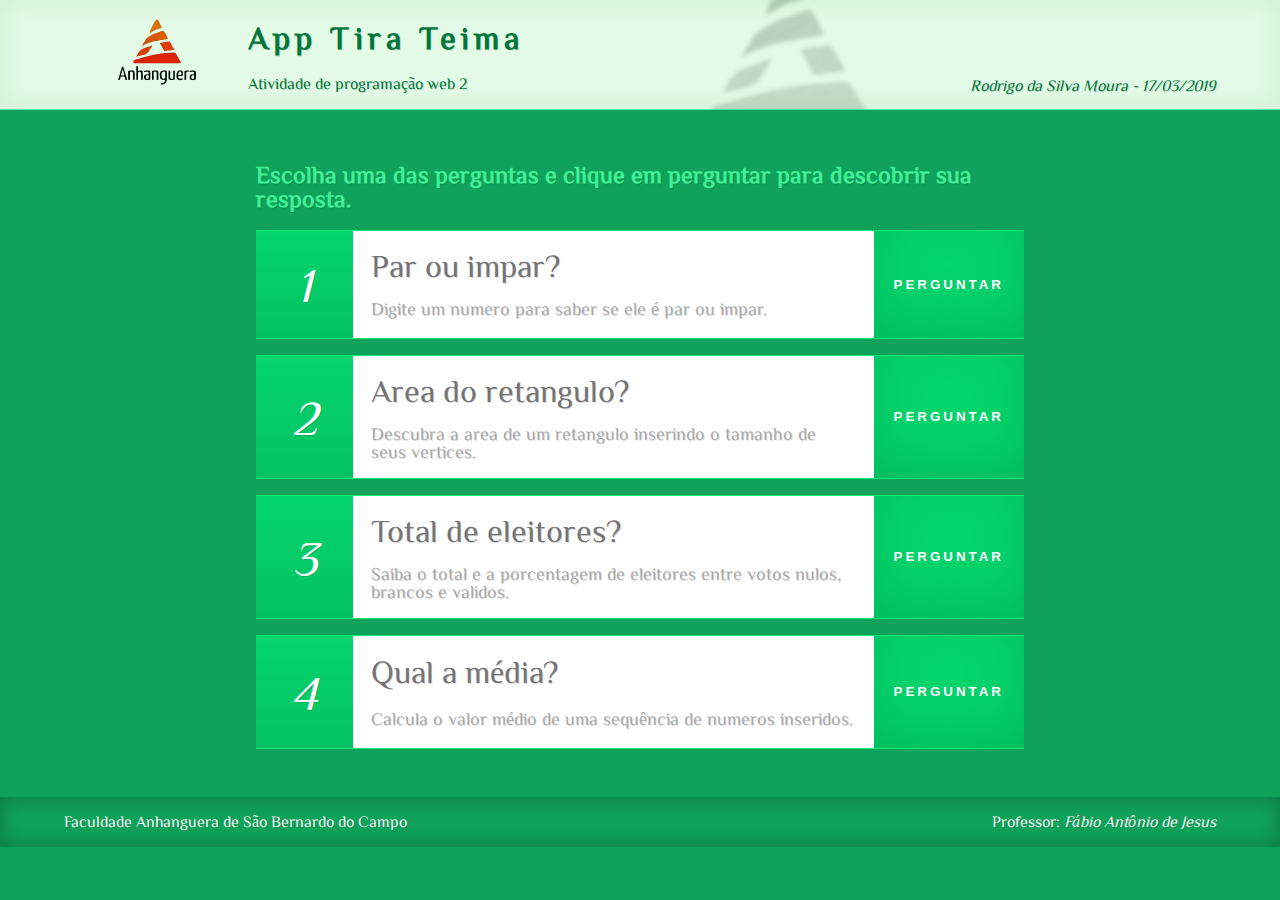
<file: index.html>
<!DOCTYPE html>
<html lang="pt-br">
<head>
    <meta charset="UTF-8">
    <meta name="viewport" content="width=device-width, initial-scale=1.0">
    <meta http-equiv="X-UA-Compatible" content="ie=edge">
    <link rel="stylesheet" href="style.css">
    <link href="https://fonts.googleapis.com/css?family=ZCOOL+XiaoWei" rel="stylesheet">
    <title>App Tira Teima</title>
</head>
<body>
    <header>
        <div class="div-header">
            <div class="div-logo">
                    <figure>
                        <img src="./Logo.png" alt="Logo">
                    </figure>   
            </div>
            <div class="titulo">
                <h1>App Tira Teima</h1>
                <p>Atividade de programação web 2</p>
            </div>
            <i class="autor"><p class="">Rodrigo da Silva Moura - 17/03/2019</p></i>
        </div>
    </header>
    <main>
        
        <nav>
            <h2>Escolha uma das perguntas e clique em perguntar para descobrir sua resposta.</h2>
            <div class="div-exercicio">
                <div class="numero">
                    <span>
                        
                            1
                        
                    </span>
                </div>
                <div class="pergunta">
                    <p><a href="./exercicio1.html">Par ou impar?</a></p>
                    <p>Digite um numero para saber se ele é par ou impar.</p>
                </div>
                <div class="div-botao">
                    <button type="button" onclick="window.location.href='./exercicio1.html'" class="btn">Perguntar</button>
                </div>
            </div>
            <div class="div-exercicio">
                <div class="numero">
                    <span>
                        
                            2
                        
                    </span>
                </div>
                <div class="pergunta">
                    <p><a href="./exercicio2.html">Area do retangulo?</a></p>
                    <p>Descubra a area de um retangulo inserindo o tamanho de seus vertices.</p>
                </div>
                <div class="div-botao">
                    <button type="button" onclick="window.location.href='./exercicio2.html'" class="btn">Perguntar</button>
                </div>
            </div>
            <div class="div-exercicio">
                <div class="numero">
                    <span>
                        
                            3
                        
                    </span>
                </div>
                <div class="pergunta">
                    <p><a href="./exercicio3.html">Total de eleitores?</a></p>
                    <p>Saiba o total e a porcentagem de eleitores entre votos nulos, brancos e validos.</p>
                </div>
                <div class="div-botao">
                    <button type="button" onclick="window.location.href='./exercicio3.html'" class="btn">Perguntar</button>
                </div>
            </div>
            <div class="div-exercicio">
                <div class="numero">
                    <span>
                        
                            4
                        
                    </span>
                </div>
                <div class="pergunta">
                    <p><a href="./exercicio4.html">Qual a média?</a></p>
                    <p>Calcula o valor médio de uma sequência de numeros inseridos.</p>
                </div>
                <div class="div-botao">
                    <button type="button" onclick="window.location.href='./exercicio4.html'" class="btn">Perguntar</button>
                </div>
            </div>
        </nav>
    </main>
    <footer>
        <div class="div-footer">
            <div>
                <p>Faculdade Anhanguera de São Bernardo do Campo</p>
            </div>
            <div class="div-autores">
                <div class="div-professor">
                    <p>Professor: <i>Fábio Antônio de Jesus</i></p>
                </div>
                <div class="div-autor">
                    <p><i>Rodrigo da Silva Moura - 17/03/2019</i></p>
                </div>
            </div>
        </div>
    </footer>
</body>
</html>
</file>
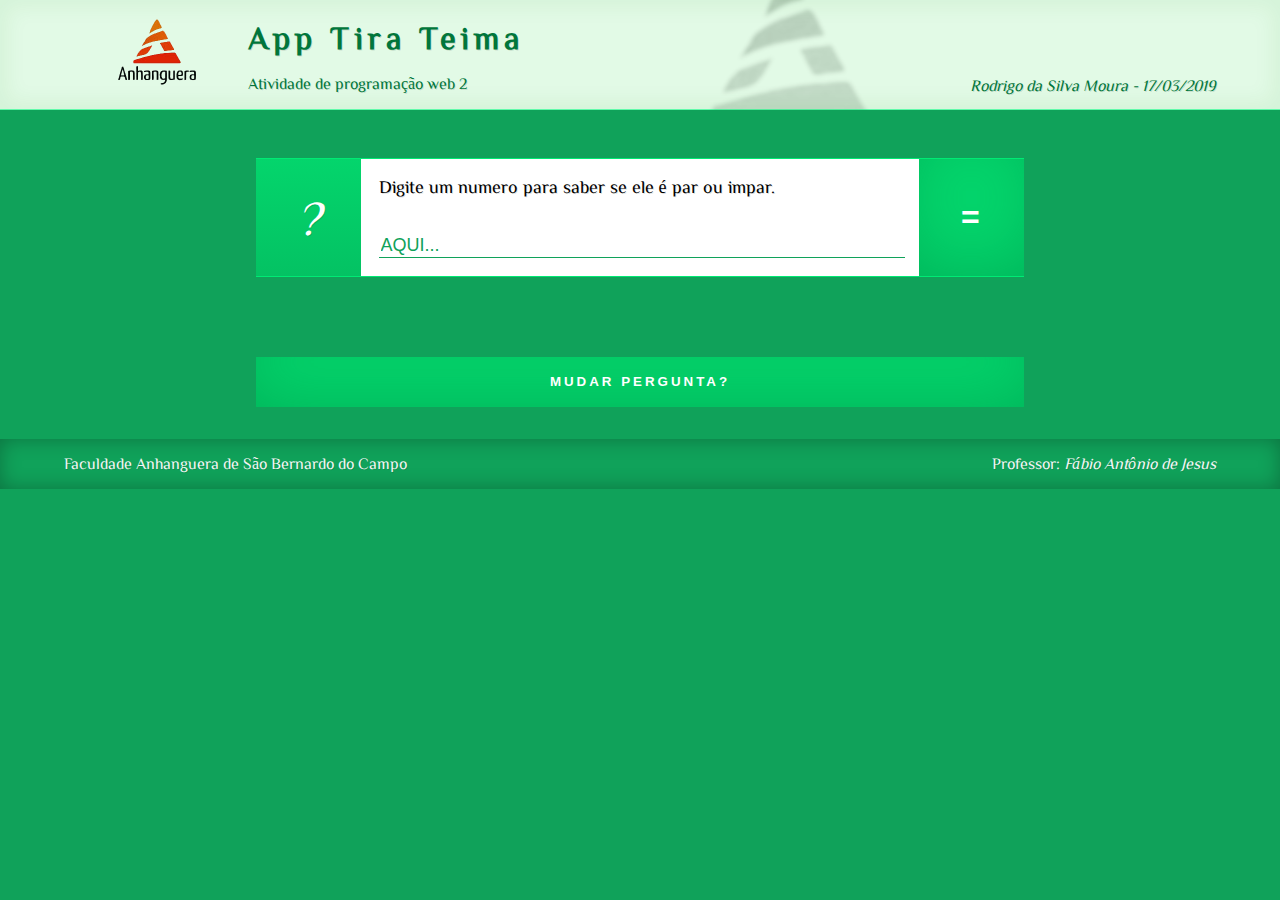
<file: exercicio1.html>
<!DOCTYPE html>
<html lang="pt-br">
<head>
    <meta charset="UTF-8">
    <meta name="viewport" content="width=device-width, initial-scale=1.0">
    <meta http-equiv="X-UA-Compatible" content="ie=edge">
    <link rel="stylesheet" href="style.css">
    <link href="https://fonts.googleapis.com/css?family=ZCOOL+XiaoWei" rel="stylesheet">
    <title>App Tira Teima</title>
</head>
<body>
    <header>
        <div class="div-header">
            <div class="div-logo">
                    <figure>
                        <a href="./index.html"><img src="./Logo.png" alt="Logo"></a>
                    </figure>   
            </div>
            <div class="titulo">
                <h1>App Tira Teima</h1>
                <p>Atividade de programação web 2</p>
            </div>
            <i class="autor"><p class="">Rodrigo da Silva Moura - 17/03/2019</p></i>
        </div>
    </header>
    <main>
        
        <section>
            
            <div class="div-exercicio">
                <div class="numero">
                    <span>
                        ?
                    </span>
                </div>
                <div class="pergunta">                    
                    <p>Digite um numero para saber se ele é par ou impar.</p>
                    <input type="number" name="numero" placeholder="AQUI..." class="input"/>
                </div>
                <div class="div-botao">
                    <button type="button" onclick="window.location.href='./resposta1.html'" class="btn-igual">=</button>
                </div>
            </div>
        </section>
        <section class="botao-voltar">
            <div class="div-botao">
               <button type="button" onclick="window.location.href='./index.html'" class="btn">Mudar pergunta?</button>
            </div>
        </section>
    </main>
    <footer>
        <div class="div-footer">
            <div>
                <p>Faculdade Anhanguera de São Bernardo do Campo</p>
            </div>
            <div class="div-autores">
                <div class="div-professor">
                    <p>Professor: <i>Fábio Antônio de Jesus</i></p>
                </div>
                <div class="div-autor">
                    <p><i>Rodrigo da Silva Moura - 17/03/2019</i></p>
                </div>
            </div>
        </div>
    </footer>
</body>
</html>
</file>
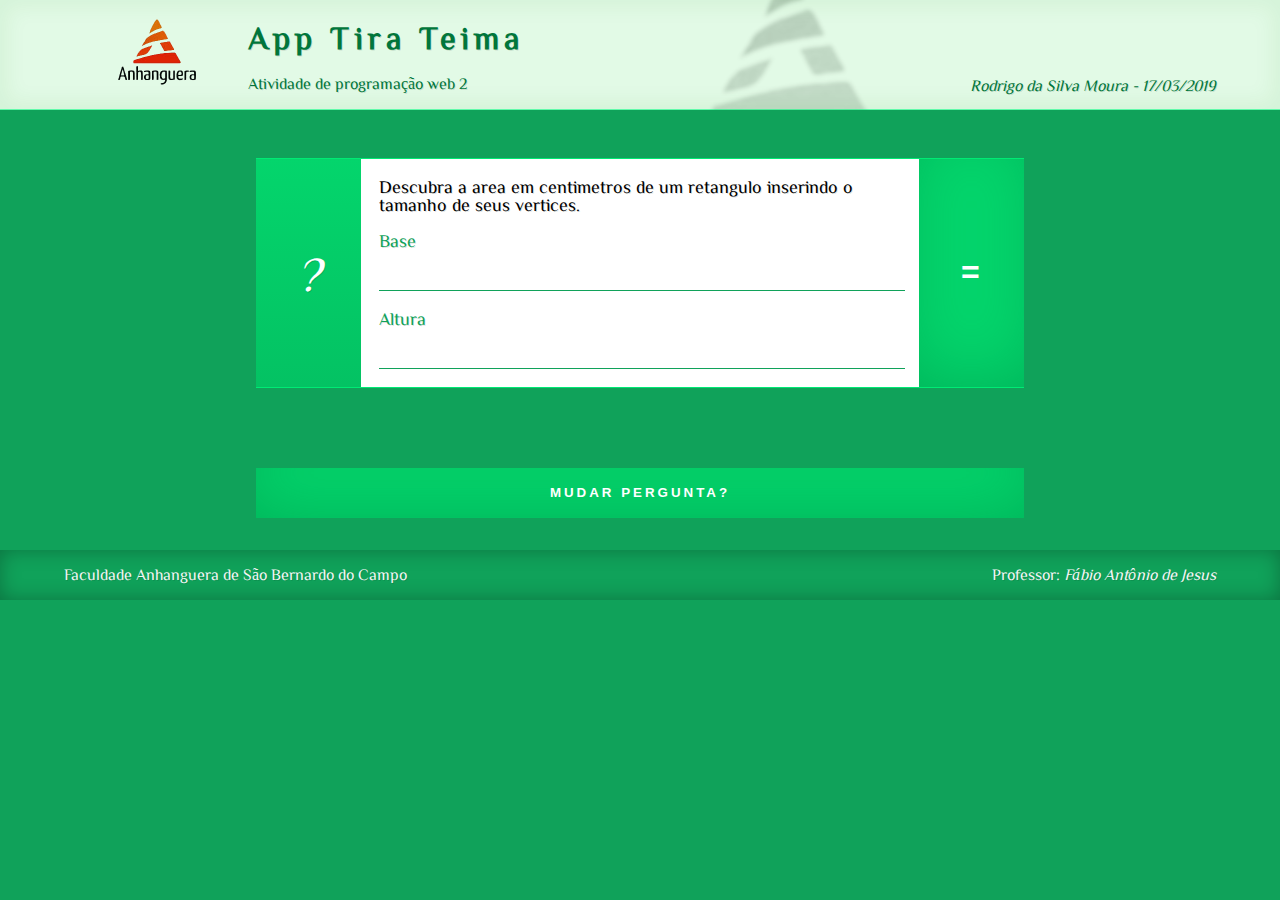
<file: exercicio2.html>
<!DOCTYPE html>
<html lang="pt-br">
<head>
    <meta charset="UTF-8">
    <meta name="viewport" content="width=device-width, initial-scale=1.0">
    <meta http-equiv="X-UA-Compatible" content="ie=edge">
    <link rel="stylesheet" href="style.css">
    <link href="https://fonts.googleapis.com/css?family=ZCOOL+XiaoWei" rel="stylesheet">
    <title>App Tira Teima</title>
</head>
<body>
    <header>
        <div class="div-header">
            <div class="div-logo">
                    <figure>
                        <a href="./index.html"><img src="./Logo.png" alt="Logo"></a>
                    </figure>   
            </div>
            <div class="titulo">
                <h1>App Tira Teima</h1>
                <p>Atividade de programação web 2</p>
            </div>
            <i class="autor"><p class="">Rodrigo da Silva Moura - 17/03/2019</p></i>
        </div>
    </header>
    <main>
        
        <section>
            
            <div class="div-exercicio">
                <div class="numero">
                    <span>
                        ?
                    </span>
                </div>
                <div class="pergunta">                    
                    <p>Descubra a area em centimetros de um retangulo inserindo o tamanho de seus vertices.</p>
                    <label for="base">Base</label>
                    <input type="number" name="base" class="input"/>
                    <label for="altura">Altura</label>
                    <input type="number" name="altura"  class="input"/>
                </div>
                <div class="div-botao">
                    <button type="button" onclick="window.location.href='./resposta2.html'" class="btn-igual">=</button>
                </div>
            </div>
        </section>
        <section class="botao-voltar">
            <div class="div-botao">
               <button type="button" onclick="window.location.href='./index.html'" class="btn">Mudar pergunta?</button>
            </div>
        </section>
    </main>
    <footer>
        <div class="div-footer">
            <div>
                <p>Faculdade Anhanguera de São Bernardo do Campo</p>
            </div>
            <div class="div-autores">
                <div class="div-professor">
                    <p>Professor: <i>Fábio Antônio de Jesus</i></p>
                </div>
                <div class="div-autor">
                    <p><i>Rodrigo da Silva Moura - 17/03/2019</i></p>
                </div>
            </div>
        </div>
    </footer>
</body>
</html>
</file>
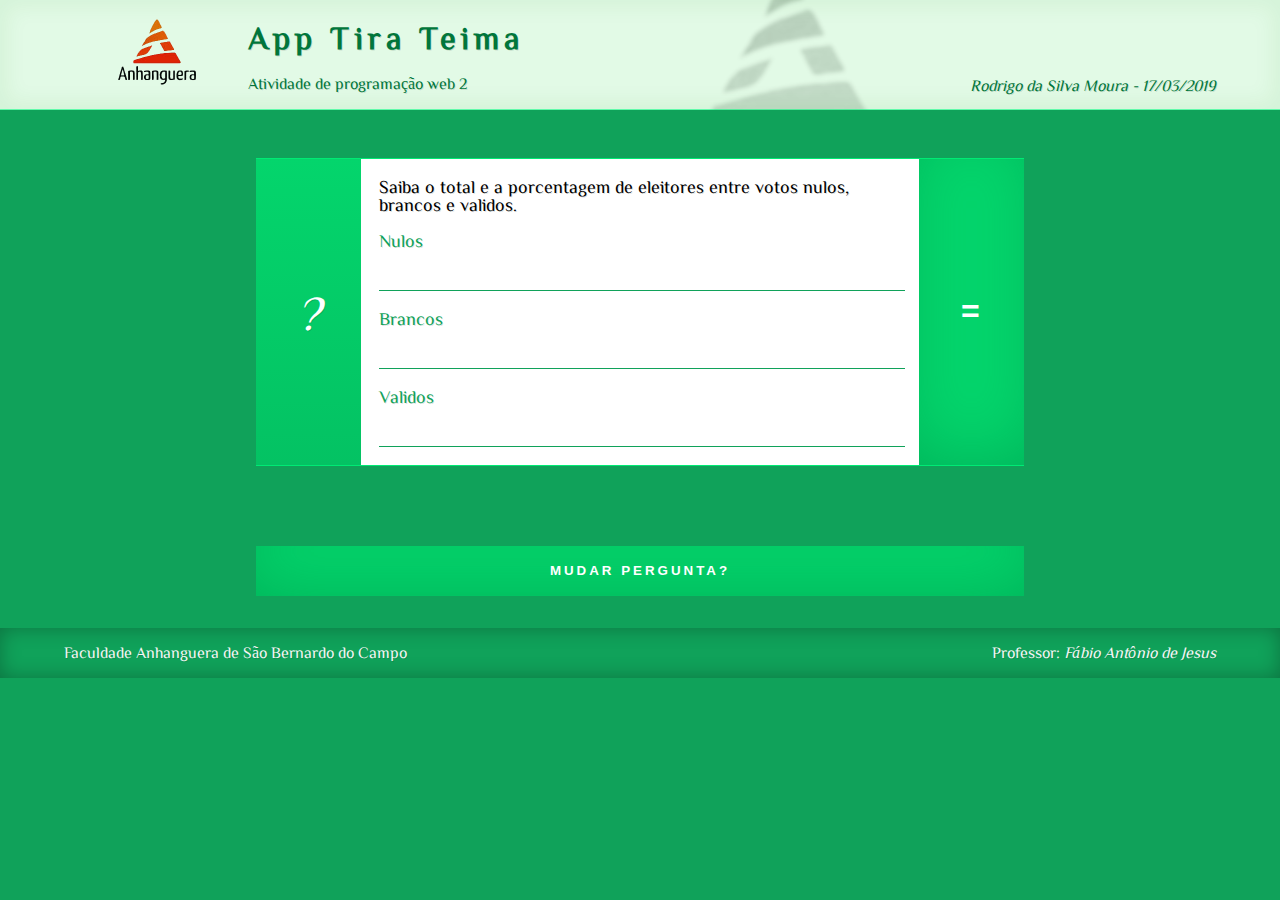
<file: exercicio3.html>
<!DOCTYPE html>
<html lang="pt-br">
<head>
    <meta charset="UTF-8">
    <meta name="viewport" content="width=device-width, initial-scale=1.0">
    <meta http-equiv="X-UA-Compatible" content="ie=edge">
    <link rel="stylesheet" href="style.css">
    <link href="https://fonts.googleapis.com/css?family=ZCOOL+XiaoWei" rel="stylesheet">
    <title>App Tira Teima</title>
</head>
<body>
    <header>
        <div class="div-header">
            <div class="div-logo">
                    <figure>
                        <a href="./index.html"><img src="./Logo.png" alt="Logo"></a>
                    </figure>   
            </div>
            <div class="titulo">
                <h1>App Tira Teima</h1>
                <p>Atividade de programação web 2</p>
            </div>
            <i class="autor"><p class="">Rodrigo da Silva Moura - 17/03/2019</p></i>
        </div>
    </header>
    <main>
        
        <section>
            
            <div class="div-exercicio">
                <div class="numero">
                    <span>
                        ?
                    </span>
                </div>
                <div class="pergunta">                    
                    <p>Saiba o total e a porcentagem de eleitores entre votos nulos, brancos e validos.</p>
                    <label for="nulos">Nulos</label>
                    <input type="number" name="nulos" class="input"/>
                    <label for="brancos">Brancos</label>
                    <input type="number" name="brancos"  class="input"/>
                    <label for="validos">Validos</label>
                    <input type="number" name="validos"  class="input"/>
                </div>
                <div class="div-botao">
                    <button type="button" onclick="window.location.href='./resposta3.html'"  class="btn-igual">=</button>
                </div>
            </div>
        </section>
        <section class="botao-voltar">
            <div class="div-botao">
               <button type="button" onclick="window.location.href='./index.html'" class="btn">Mudar pergunta?</button>
            </div>
        </section>
    </main>
    <footer>
        <div class="div-footer">
            <div>
                <p>Faculdade Anhanguera de São Bernardo do Campo</p>
            </div>
            <div class="div-autores">
                <div class="div-professor">
                    <p>Professor: <i>Fábio Antônio de Jesus</i></p>
                </div>
                <div class="div-autor">
                    <p><i>Rodrigo da Silva Moura - 17/03/2019</i></p>
                </div>
            </div>
        </div>
    </footer>
</body>
</file>
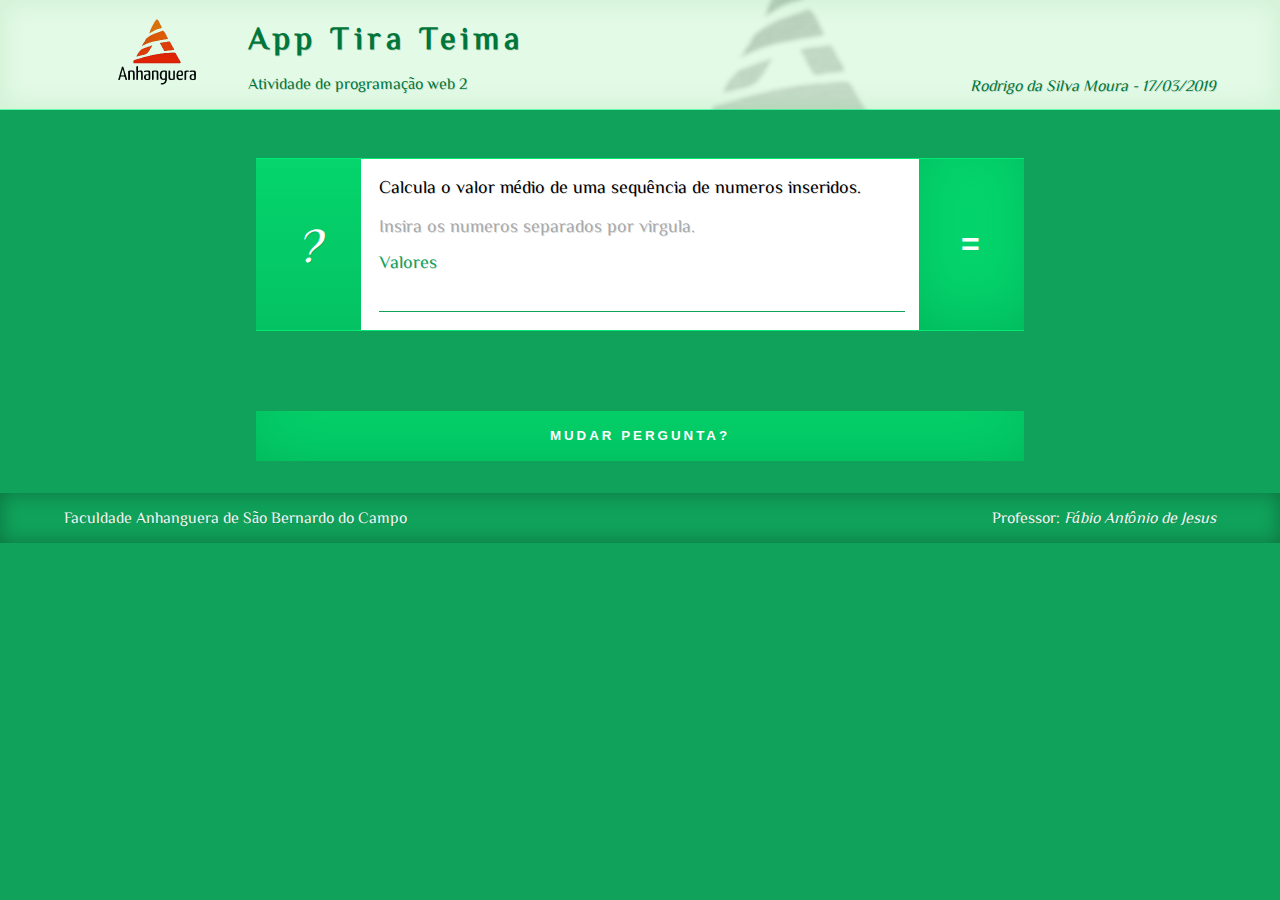
<file: exercicio4.html>
<!DOCTYPE html>
<html lang="pt-br">
<head>
    <meta charset="UTF-8">
    <meta name="viewport" content="width=device-width, initial-scale=1.0">
    <meta http-equiv="X-UA-Compatible" content="ie=edge">
    <link rel="stylesheet" href="style.css">
    <link href="https://fonts.googleapis.com/css?family=ZCOOL+XiaoWei" rel="stylesheet">
    <title>App Tira Teima</title>
</head>
<body>
    <header>
        <div class="div-header">
            <div class="div-logo">
                    <figure>
                        <a href="./index.html"><img src="./Logo.png" alt="Logo"></a>
                    </figure>   
            </div>
            <div class="titulo">
                <h1>App Tira Teima</h1>
                <p>Atividade de programação web 2</p>
            </div>
            <i class="autor"><p class="">Rodrigo da Silva Moura - 17/03/2019</p></i>
        </div>
    </header>
    <main>
        
        <section>
            
            <div class="div-exercicio">
                <div class="numero">
                    <span>
                        ?
                    </span>
                </div>
                <div class="pergunta">                    
                    <p>Calcula o valor médio de uma sequência de numeros inseridos.</p>
                    <p>Insira os numeros separados por virgula.</p>
                    <label for="valores">Valores</label>
                    <input type="number" name="valores" class="input"/>
                </div>
                <div class="div-botao">
                    <button type="button" onclick="window.location.href='./resposta4.html'" class="btn-igual">=</button>
                </div>
            </div>
        </section>
        <section class="botao-voltar">
            <div class="div-botao">
               <button type="button" onclick="window.location.href='./index.html'" class="btn">Mudar pergunta?</button>
            </div>
        </section>
    </main>
    <footer>
        <div class="div-footer">
            <div>
                <p>Faculdade Anhanguera de São Bernardo do Campo</p>
            </div>
            <div class="div-autores">
                <div class="div-professor">
                    <p>Professor: <i>Fábio Antônio de Jesus</i></p>
                </div>
                <div class="div-autor">
                    <p><i>Rodrigo da Silva Moura - 17/03/2019</i></p>
                </div>
            </div>
        </div>
    </footer>
</body>
</html>
</file>
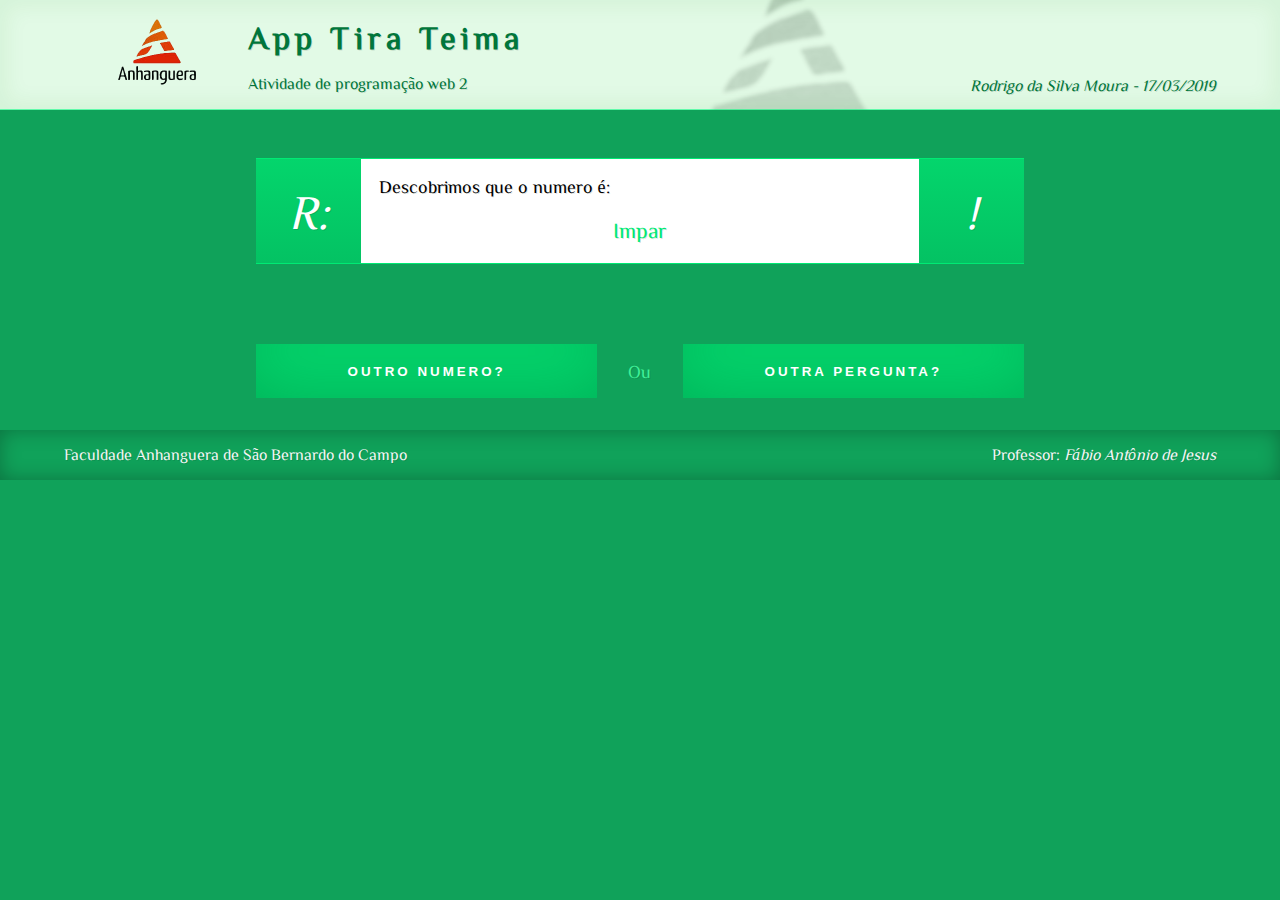
<file: resposta1.html>
<!DOCTYPE html>
<html lang="pt-br">
<head>
    <meta charset="UTF-8">
    <meta name="viewport" content="width=device-width, initial-scale=1.0">
    <meta http-equiv="X-UA-Compatible" content="ie=edge">
    <link rel="stylesheet" href="style.css">
    <link href="https://fonts.googleapis.com/css?family=ZCOOL+XiaoWei" rel="stylesheet">
    <title>App Tira Teima</title>
</head>
<body>
    <header>
        <div class="div-header">
            <div class="div-logo">
                    <figure>
                        <a href="./index.html"><img src="./Logo.png" alt="Logo"></a>
                    </figure>   
            </div>
            <div class="titulo">
                <h1>App Tira Teima</h1>
                <p>Atividade de programação web 2</p>
            </div>
            <i class="autor"><p class="">Rodrigo da Silva Moura - 17/03/2019</p></i>
        </div>
    </header>
    <main>
        
        <section>
            
            <div class="div-exercicio">
                <div class="numero">
                    <span class="exclamacao">
                        R:
                    </span>
                </div>
                <div class="resposta">                    
                    <p>Descobrimos que o numero é:</p>
                    <p>Impar</p>
                </div>
                <div class="numero">
                    <span class="exclamacao">
                        !
                    </span>
                </div>
            </div>
        </section>
        <section class="botoes-finais">
            <div class="div-botao">
               <button type="button" onclick="window.location.href='./exercicio1.html'" class="btn">Outro numero?</button>
            </div>
            <p>Ou</p>
            <div class="div-botao">
               <button type="button" onclick="window.location.href='./index.html'" class="btn">Outra pergunta?</button>
            </div>
        </section>
    </main>
    <footer>
        <div class="div-footer">
            <div>
                <p>Faculdade Anhanguera de São Bernardo do Campo</p>
            </div>
            <div class="div-autores">
                <div class="div-professor">
                    <p>Professor: <i>Fábio Antônio de Jesus</i></p>
                </div>
                <div class="div-autor">
                    <p><i>Rodrigo da Silva Moura - 17/03/2019</i></p>
                </div>
            </div>
        </div>
    </footer>
</body>
</html>
</file>
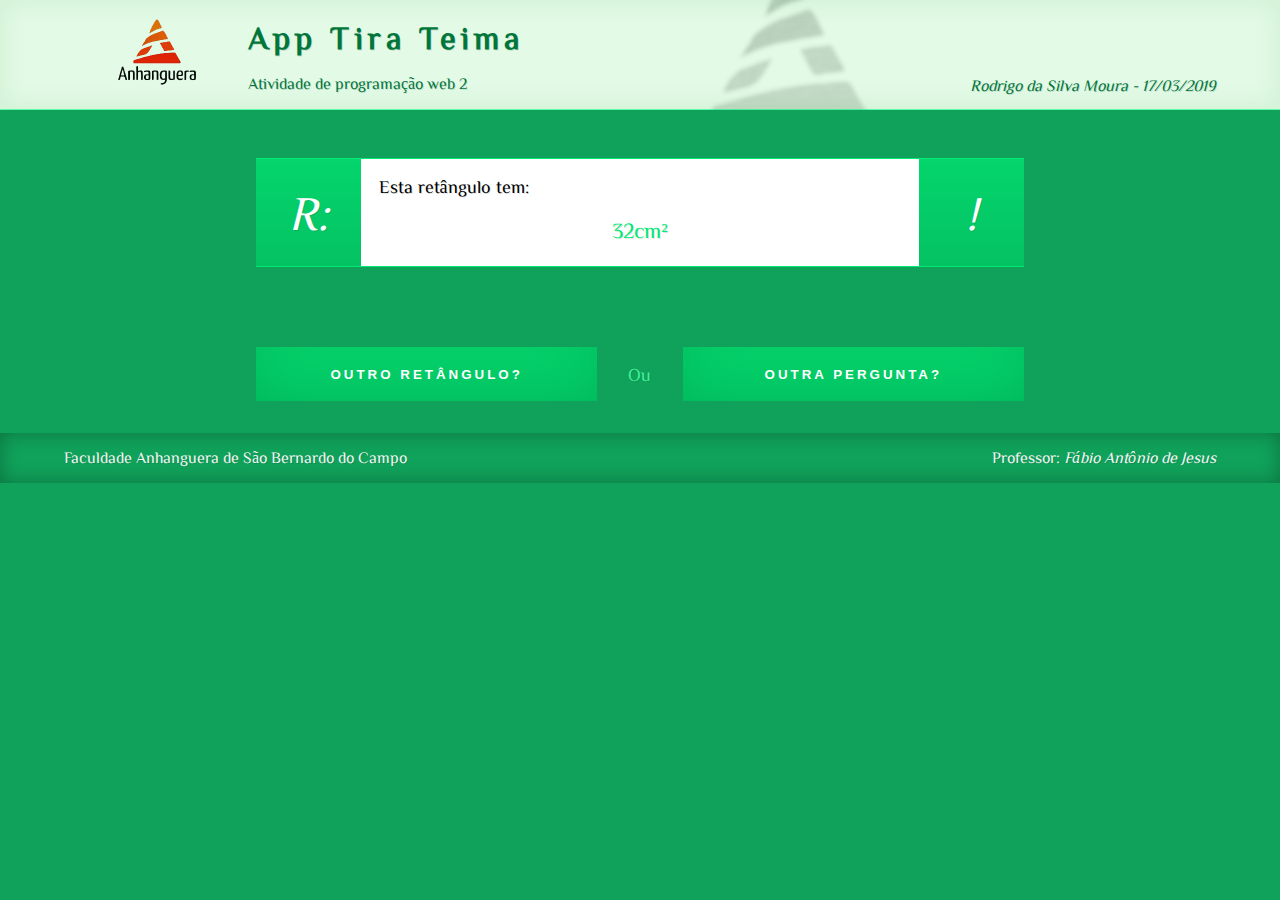
<file: resposta2.html>
<!DOCTYPE html>
<html lang="pt-br">
<head>
    <meta charset="UTF-8">
    <meta name="viewport" content="width=device-width, initial-scale=1.0">
    <meta http-equiv="X-UA-Compatible" content="ie=edge">
    <link rel="stylesheet" href="style.css">
    <link href="https://fonts.googleapis.com/css?family=ZCOOL+XiaoWei" rel="stylesheet">
    <title>App Tira Teima</title>
</head>
<body>
    <header>
        <div class="div-header">
            <div class="div-logo">
                    <figure>
                        <a href="./index.html"><img src="./Logo.png" alt="Logo"></a>
                    </figure>   
            </div>
            <div class="titulo">
                <h1>App Tira Teima</h1>
                <p>Atividade de programação web 2</p>
            </div>
            <i class="autor"><p class="">Rodrigo da Silva Moura - 17/03/2019</p></i>
        </div>
    </header>
    <main>
        
        <section>
            
            <div class="div-exercicio">
                <div class="numero">
                    <span class="exclamacao">
                        R:
                    </span>
                </div>
                <div class="resposta">                    
                    <p>Esta retângulo tem:</p>
                    <p>32cm²</p>
                </div>
                <div class="numero">
                    <span class="exclamacao">
                        !
                    </span>
                </div>
            </div>
        </section>
        <section class="botoes-finais">
            <div class="div-botao">
               <button type="button" onclick="window.location.href='./exercicio2.html'" class="btn">Outro retângulo?</button>
            </div>
            <p>Ou</p>
            <div class="div-botao">
               <button type="button" onclick="window.location.href='./index.html'" class="btn">Outra pergunta?</button>
            </div>
        </section>
    </main>
    <footer>
        <div class="div-footer">
            <div>
                <p>Faculdade Anhanguera de São Bernardo do Campo</p>
            </div>
            <div class="div-autores">
                <div class="div-professor">
                    <p>Professor: <i>Fábio Antônio de Jesus</i></p>
                </div>
                <div class="div-autor">
                    <p><i>Rodrigo da Silva Moura - 17/03/2019</i></p>
                </div>
            </div>
        </div>
    </footer>
</body>
</html>
</file>
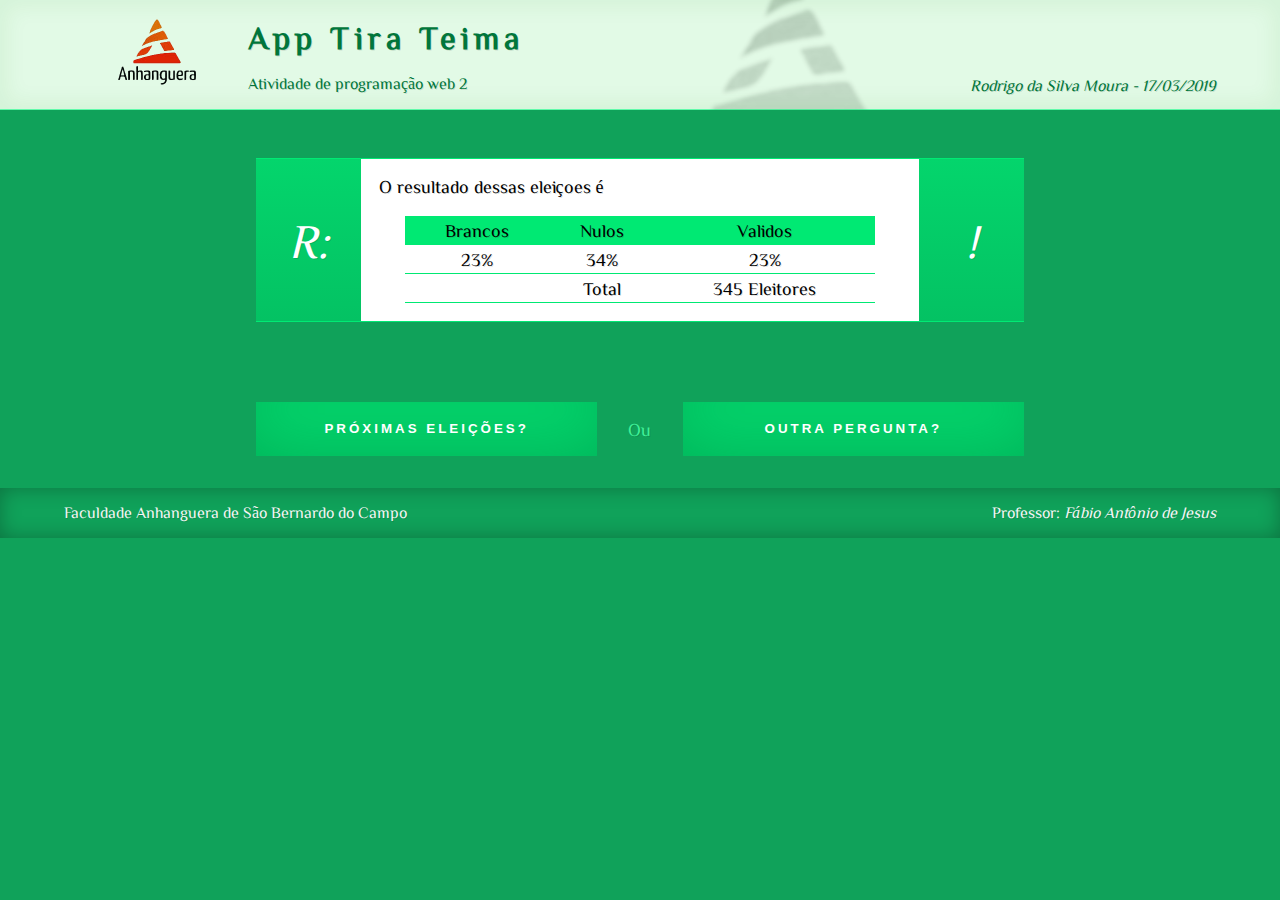
<file: resposta3.html>
<!DOCTYPE html>
<html lang="pt-br">
<head>
    <meta charset="UTF-8">
    <meta name="viewport" content="width=device-width, initial-scale=1.0">
    <meta http-equiv="X-UA-Compatible" content="ie=edge">
    <link rel="stylesheet" href="style.css">
    <link href="https://fonts.googleapis.com/css?family=ZCOOL+XiaoWei" rel="stylesheet">
    <title>App Tira Teima</title>
</head>
<body>
    <header>
        <div class="div-header">
            <div class="div-logo">
                    <figure>
                        <a href="./index.html"><img src="./Logo.png" alt="Logo"></a>
                    </figure>   
            </div>
            <div class="titulo">
                <h1>App Tira Teima</h1>
                <p>Atividade de programação web 2</p>
            </div>
            <i class="autor"><p class="">Rodrigo da Silva Moura - 17/03/2019</p></i>
        </div>
    </header>
    <main>
        
        <section>
            
            <div class="div-exercicio">
                <div class="numero">
                    <span class="exclamacao">
                        R:
                    </span>
                </div>
                <div class="resposta">
                    <p>O resultado dessas eleiçoes é</p>
                    <table class="table">
                        <thead>
                            <tr>
                                <td>Brancos</td>
                                <td>Nulos</td>
                                <td>Validos</td>
                            </tr>
                        </thead>
                        <tbody>
                            <tr>
                                <td>23%</td>
                                <td>34%</td>
                                <td>23%</td>
                            </tr>
                        </tbody>
                        <tfoot>
                            <tr>
                                <td></td>
                                <td>Total</td>
                                <td>345 Eleitores</td>
                            </tr>
                        </tfoot>
                    </table>
                </div>
                <div class="numero">
                    <span class="exclamacao">
                        !
                    </span>
                </div>
            </div>
        </section>
        <section class="botoes-finais">
            <div class="div-botao">
               <button type="button" onclick="window.location.href='./exercicio3.html'" class="btn">Próximas eleições?</button>
            </div>
            <p>Ou</p>
            <div class="div-botao">
               <button type="button" onclick="window.location.href='./index.html'" class="btn">Outra pergunta?</button>
            </div>
        </section>
    </main>
    <footer>
        <div class="div-footer">
            <div>
                <p>Faculdade Anhanguera de São Bernardo do Campo</p>
            </div>
            <div class="div-autores">
                <div class="div-professor">
                    <p>Professor: <i>Fábio Antônio de Jesus</i></p>
                </div>
                <div class="div-autor">
                    <p><i>Rodrigo da Silva Moura - 17/03/2019</i></p>
                </div>
            </div>
        </div>
    </footer>
</body>
</html>
</file>
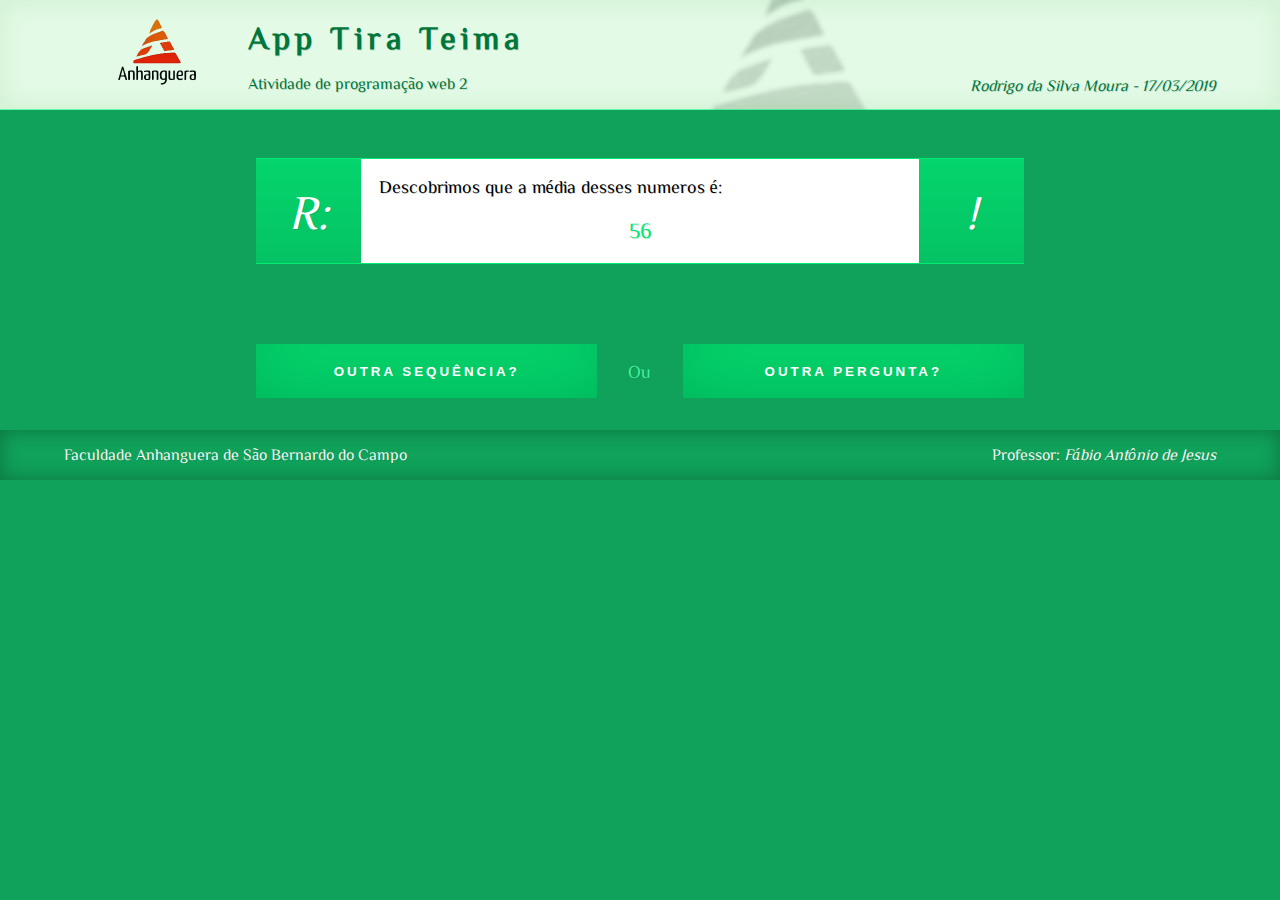
<file: resposta4.html>
<!DOCTYPE html>
<html lang="pt-br">
<head>
    <meta charset="UTF-8">
    <meta name="viewport" content="width=device-width, initial-scale=1.0">
    <meta http-equiv="X-UA-Compatible" content="ie=edge">
    <link rel="stylesheet" href="style.css">
    <link href="https://fonts.googleapis.com/css?family=ZCOOL+XiaoWei" rel="stylesheet">
    <title>App Tira Teima</title>
</head>
<body>
    <header>
        <div class="div-header">
            <div class="div-logo">
                    <figure>
                        <a href="./index.html"><img src="./Logo.png" alt="Logo"></a>
                    </figure>   
            </div>
            <div class="titulo">
                <h1>App Tira Teima</h1>
                <p>Atividade de programação web 2</p>
            </div>
            <i class="autor"><p class="">Rodrigo da Silva Moura - 17/03/2019</p></i>
        </div>
    </header>
    <main>
        
        <section>
            
            <div class="div-exercicio">
                <div class="numero">
                    <span class="exclamacao">
                        R:
                    </span>
                </div>
                <div class="resposta">                    
                    <p>Descobrimos que a média desses numeros é:</p>
                    <p>56</p>
                </div>
                <div class="numero">
                    <span class="exclamacao">
                        !
                    </span>
                </div>
            </div>
        </section>
        <section class="botoes-finais">
            <div class="div-botao">
               <button type="button" onclick="window.location.href='./exercicio4.html'" class="btn">Outra sequência?</button>
            </div>
            <p>Ou</p>
            <div class="div-botao">
               <button type="button" onclick="window.location.href='./index.html'" class="btn">Outra pergunta?</button>
            </div>
        </section>
    </main>
    <footer>
        <div class="div-footer">
            <div>
                <p>Faculdade Anhanguera de São Bernardo do Campo</p>
            </div>
            <div class="div-autores">
                <div class="div-professor">
                    <p>Professor: <i>Fábio Antônio de Jesus</i></p>
                </div>
                <div class="div-autor">
                    <p><i>Rodrigo da Silva Moura - 17/03/2019</i></p>
                </div>
            </div>
        </div>
    </footer>
</body>
</html>
</file>
<file: style.css>
body {
    text-shadow: 1px 1px 0px #0000001f;
    margin: 0;
    padding: 0;
    font-family: 'ZCOOL XiaoWei', serif;
    background-color: #10a25a;
}
header {background-image: url(./Logo2.png);background-repeat: no-repeat;background-blend-mode: luminosity;background-position-x: 65%;background-position-y: -50px;background-size: 19em;border-bottom: 1px solid #00ff7f91;color: white;background-color: #eeffee;box-shadow: inset 0px 0px 20px 8px #078f110f;opacity: .95;}
i.autor {
    align-self: flex-end;
    margin-left: auto;
}
.div-header {
    width: 90%;
    margin: auto;
    display: flex;
    align-items: center;
    text-align: center;
    color: #00743a;
}

header figure {
    margin: 0;
}
header img {
    width: 50%;
}

header .titulo {
    text-align: initial;
}
header .titulo h1 {
    letter-spacing: 5px;
}
nav, section {
    padding: 2em 0;
    width: 60%;
    margin: auto;
}

nav h2, section h2 {
    color: #40f098;
}

.div-exercicio {
    display: flex;
    margin-top: 1em;
    margin-bottom: 1em;
    border-top: 1px solid;
    border-bottom: 1px solid;
    border-color: #00ea74;
} 
.numero {
    flex: 1;
    color: white;
    font-size: 3rem;
    display: flex;
    justify-content: center;
    align-items: center;
    /* Permalink - use to edit and share this gradient: http://colorzilla.com/gradient-editor/#00ff7f+0,02d86d+100 */
    background: rgb(0, 234, 116); /* Old browsers */
    background: -moz-linear-gradient(top, rgba(0,255,127,1) 0%, rgba(2,216,109,1) 100%); /* FF3.6-15 */
    background: -webkit-linear-gradient(top, rgb(0, 234, 116) 0%,rgba(2,216,109,1) 100%); /* Chrome10-25,Safari5.1-6 */
    background: linear-gradient(to bottom, rgb(4, 213, 108) 0%,rgb(4, 194, 99) 100%); /* W3C, IE10+, FF16+, Chrome26+, Opera12+, Safari7+ */
    filter: progid:DXImageTransform.Microsoft.gradient( startColorstr='#00ff7f', endColorstr='#02d86d',GradientType=0 ); /* IE6-9 */
  }
.numero span {
    font-style: italic;
}
.pergunta, .resposta {
    flex: 5;
    background-color: white;
    padding: 0px 1em;
    font-size: large;
}

.pergunta p a {
    color: #747474;
    text-decoration: none;
    font-size: 2rem;
    transition: letter-spacing .35s;
}
.pergunta p a:hover {
    letter-spacing: 1px;
}

.pergunta p:nth-child(2){
    color: darkgrey;
}
.resposta p:nth-child(2){
    color: #00e974 !important;
    text-align: center;
    font-size: larger;
}
label {
    color: #10a25a;
}
.input {
    border: none;
    margin: 1em 0;
    border-bottom: 1px solid #10a25a;
    color: #10a25a;
    font-size: 1em;
    width: 100%;
    outline: none;
}
::placeholder  {
    color:#10a25a;
}
::selection {
    color: white;
    background-color: #10a25a;
}
input[type=number]::-webkit-inner-spin-button, 
input[type=number]::-webkit-outer-spin-button { 
  -webkit-appearance: none; 
  margin: 0; 
}
.btn-igual {
    font-size: 2em;
}
.btn:focus, .btn-igual:focus {
    outline: groove;
    outline-color: yellowgreen;
}

.div-botao {
    flex: 1;
}
.div-botao button {
    width: 100%;
    height: 100%;
    min-height: 50px;
    border: 0;
    background-color: #04d56c;
    box-shadow: inset 0px -20px 75px -20px #01b058;
    color: white;
    letter-spacing: 3px;
    font-weight: 900;
    text-transform: uppercase;
    padding: 0 20px;
    cursor: pointer;
    transition: color .65s, background-color .35s, box-shadow .35s;    
    background: -moz-linear-gradient(top, rgba(0,255,127,1) 0%, rgba(2,216,109,1) 100%); /* FF3.6-15 */    
    filter: progid:DXImageTransform.Microsoft.gradient( startColorstr='#00ff7f', endColorstr='#02d86d',GradientType=0 ); /* IE6-9 */
}
.div-botao button:hover {
    box-shadow: 0 0 0 white;
    background-color: white;
    background: -moz-linear-gradient(top, rgba(255,255,255,1) 0%, rgba(255,255,255,1) 100%); /* FF3.6-15 */
    filter: progid:DXImageTransform.Microsoft.gradient( startColorstr='#ffffff', endColorstr='#ffffff',GradientType=0 ); /* IE6-9 */
    color: springgreen;
}

table.table {border-collapse: collapse;text-align: center;margin: auto;margin-bottom: 1em;width: 90%;}

table.table tr {
    border-bottom: 1px solid #00e973;
}
table.table thead tr td {
    background-color: #00e973;
}
table.table td {
    padding: 5px;
}
section.botoes-finais {
    display: flex;
}

section.botoes-finais > .div-botao {
    flex: 4;
}

section.botoes-finais p {
    color: #40f098;
    flex: 1;
    text-align: center;
    font-size: large;
}
.div-footer {
    width: 90%;
    margin: auto;
    display: flex;
    justify-content: space-between;
    align-items: center;
    flex-wrap: wrap;
    color: whitesmoke;
}
.div-autor {
    display: none;
}
footer {
    box-shadow: inset 0 0 20px 0px #0000004a;
}

@media screen and (max-width: 320px){

    section.botoes-finais {
        flex-direction:column;
    }
}
@media screen and (max-width: 768px){
    
    .div-header {
        flex-direction:column;
        padding-top: 1em;
    }
    .autor {
        display: none;
    }
    .titulo p, h1{
        text-align: center;
        padding: 5px;
    }
    nav, section {
        width: 95%
    }
    .div-exercicio {
        flex-direction: column;
        border-right: 1px solid;
        border-left: 1px solid;
        border-color: #04d56c;
        margin-top: 3em;
    }
    .numero {
        min-height: 1.5em;
    }.numero span {
        font-style: normal;
    }
    section.botao-voltar {
        padding-top: 0;
    }
    section.botoes-finais {
        padding-top: 0;
    }
    .div-autor {
       display: block;
    }
}
@media screen and (max-width: 920px){
    header {
    background: #eeffee;
    }
}
@media screen and (max-height: 750px ) AND ( max-width: 425px){
    .div-header{
    	flex-direction: row;
    	justify-content: space-between;
    	width: 100%;
    }
    
	.div-logo {
		flex: 1
	}
    .div-header .div-logo figure a img {
    	width: 70%;
    }
    .titulo {
    	flex: 2;
    }
    .titulo h1 {
    	font-size: 25px;
    }
    
}
</file>
